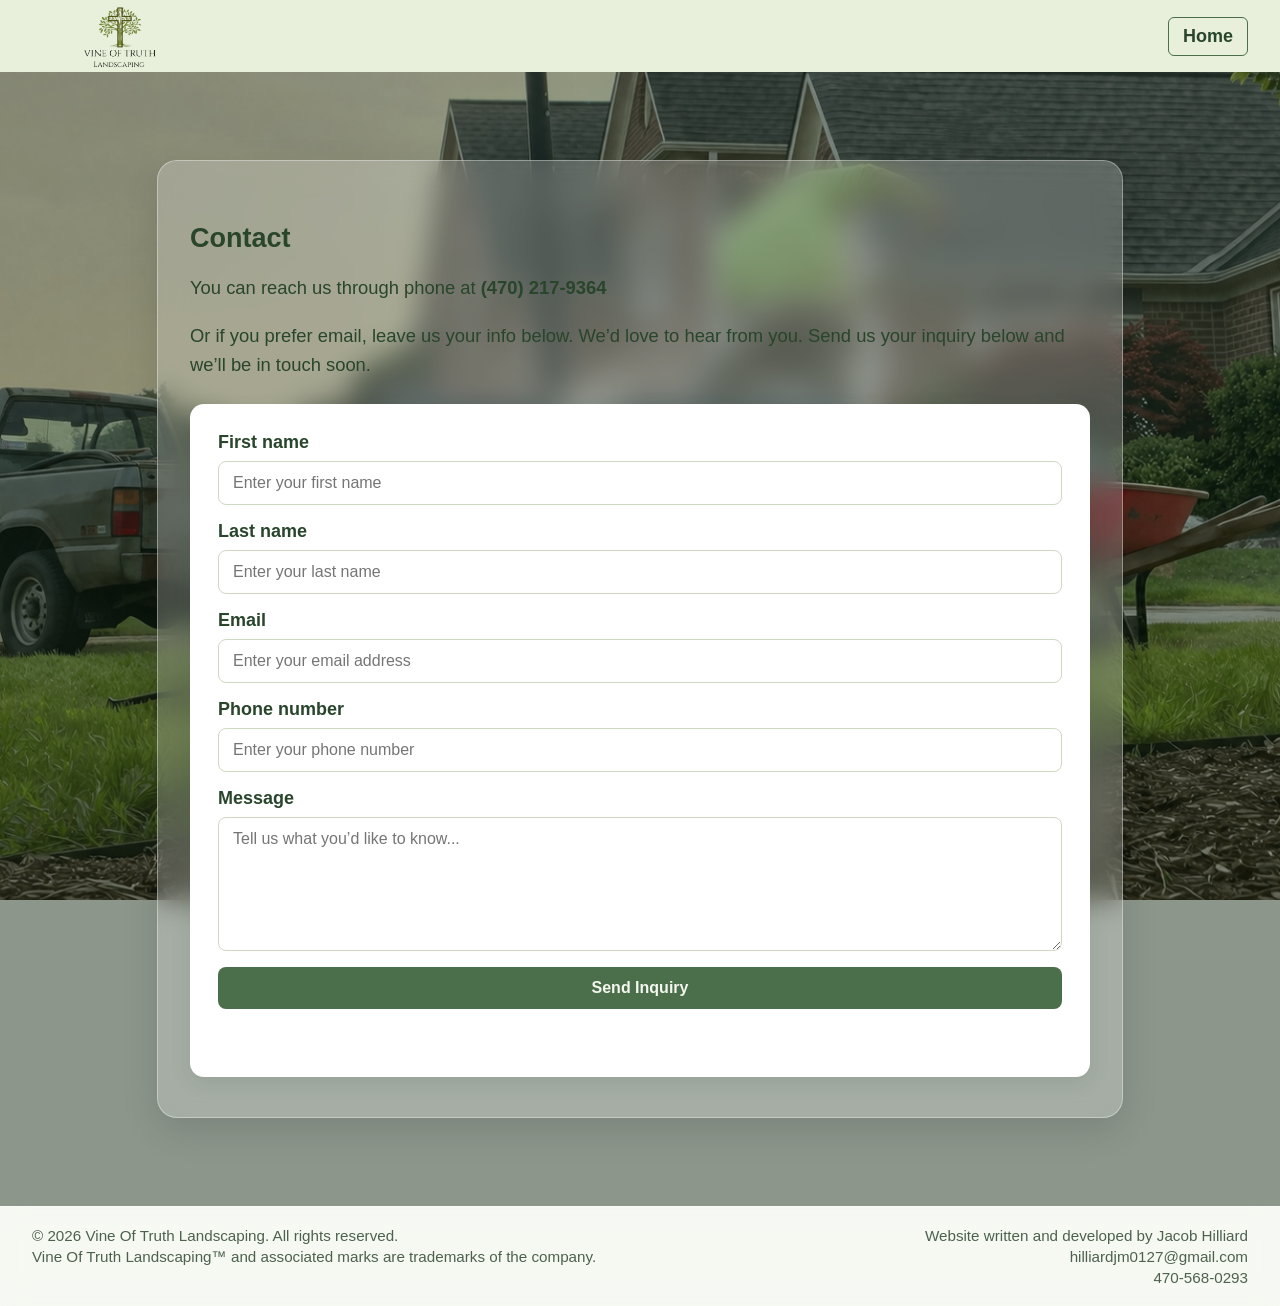
<file: contact.html>
<!DOCTYPE html>
<html lang="en">
    <head>
        <title>Contact - Vine Of Truth</title>
        <meta charset="UTF-8">
        <meta name="viewport" content="width=device-width, initial-scale=1">
        <link href="style.css" rel="stylesheet">
    </head>
    <body>
        <div class="page-transition-overlay" aria-hidden="true">
            <img src="Logo.webp" alt="Vine Of Truth logo" class="transition-logo" />
        </div>

        <header class="top-header">
            <div class="logo">
                <img src="Logo.webp" alt="Vine Of Truth" />
            </div>
            <a href="index.html" class="header-nav-link">Home</a>
        </header>

        <main>
            <section class="contact-hero-section">
                <div class="content-section reveal contact-panel">
                    <h1>Contact</h1>
                    <p>You can reach us through phone at <b>(470) 217-9364</b></p>
                    <p>Or if you prefer email, leave us your info below. We’d love to hear from you. Send us your inquiry below and we’ll be in touch soon.</p>

                    <form id="contact-form" class="contact-form" action="https://formsubmit.co/vineoftruthlandscaping@gmail.com" method="POST">
                        <input type="hidden" name="_subject" value="New inquiry from Vine of Truth website">

                    <div class="form-row">
                        <label for="first-name">First name</label>
                        <input type="text" id="first-name" name="firstName" placeholder="Enter your first name" required>
                    </div>

                    <div class="form-row">
                        <label for="last-name">Last name</label>
                        <input type="text" id="last-name" name="lastName" placeholder="Enter your last name" required>
                    </div>

                    <div class="form-row">
                        <label for="email">Email</label>
                        <input type="email" id="email" name="_replyto" placeholder="Enter your email address" required>
                    </div>

                    <div class="form-row">
                        <label for="phone">Phone number</label>
                        <input type="tel" id="phone" name="phone" placeholder="Enter your phone number" autocomplete="tel">
                    </div>

                    <div class="form-row">
                        <label for="message">Message</label>
                        <textarea id="message" name="message" rows="6" placeholder="Tell us what you’d like to know..." required></textarea>
                    </div>

                    <button type="submit" class="submit-btn">Send Inquiry</button>
                    <p id="form-status" class="form-status" role="status" aria-live="polite"></p>
                </form>
            </div>
        </section>
    </main>

        <footer class="bottom-bar">
            <div class="footer-left">
                <p>© 2026 Vine Of Truth Landscaping. All rights reserved.</p>
                <p>Vine Of Truth Landscaping™ and associated marks are trademarks of the company.</p>
            </div>
            <div class="footer-right">
                <p>Website written and developed by Jacob Hilliard</p>
                <p>hilliardjm0127@gmail.com</p>
                <p>470-568-0293</p>
            </div>
        </footer>

        <script src="script.js"></script>
    </body>
</html>
</file>
<file: style.css>
body {
    margin: 0;
    font-family: Arial, sans-serif;
    background-color: #f4f7ef;
    color: #29452c;
    font-size: 18px;
}

.top-header {
    display: flex;
    justify-content: space-between;
    align-items: center;
    padding: 8px 32px;
    height: 72px;
    background-color: #e8f0dc;
    color: #29452c;
    box-shadow: 0 2px 8px rgba(41, 69, 44, 0.12);
    position: relative;
    box-sizing: border-box;
}

.logo {
    padding: 12px 0px 0px;
    display: flex;
    align-items: center;
}

.logo img {
    height: 100px;
    width: auto;
    display: block;
    max-height: 100%;
}

.nav-links {
    display: flex;
    gap: 20px;
    position: absolute;
    left: 50%;
    transform: translateX(-50%);
}

.nav-links a {
    color: #2f2f2f;
    text-decoration: none;
    font-weight: 600;
    padding: 8px 12px;
    border-radius: 6px;
    transition: background-color 0.2s ease;
}

.nav-links a:hover {
    background-color: rgba(0, 0, 0, 0.08);
}

.header-nav-link {
    color: #29452c;
    text-decoration: none;
    font-weight: 600;
    padding: 8px 14px;
    border: 1px solid #4b6f4a;
    border-radius: 6px;
    transition: background-color 0.2s ease, color 0.2s ease;
    margin-left: auto;
}

.header-nav-link:hover {
    background-color: #4b6f4a;
    color: #f4f7ef;
}

.hero-section {
    min-height: 560px;
    padding: 64px 32px;
    display: flex;
    align-items: center;
    justify-content: center;
    position: relative;
    overflow: hidden;
    background-image: url("shovelingintrailer.jpg");
    background-position: center;
    background-size: cover;
    background-repeat: no-repeat;
    background-attachment: fixed;
}

.hero-section::before {
    content: "";
    position: absolute;
    inset: 0;
    background: linear-gradient(90deg, rgba(15, 31, 16, 0.72) 0%, rgba(15, 31, 16, 0.3) 100%);
    pointer-events: none;
}

.contact-hero-section {
    min-height: calc(100vh - 144px);
    padding: 64px 32px;
    display: flex;
    align-items: center;
    justify-content: center;
    position: relative;
    overflow: hidden;
    background-image: url("shovelingintrailer.jpg");
    background-position: center;
    background-size: cover;
    background-repeat: no-repeat;
    background-attachment: fixed;
}

.contact-hero-section::before {
    content: "";
    position: absolute;
    inset: 0;
    background: rgba(15, 31, 16, 0.45);
    pointer-events: none;
}

.hero-overlay {
    margin: 0 auto;
    position: relative;
    z-index: 1;
    transform: translateY(0);
    transition: transform 0.25s ease-out;
    will-change: transform;
}

.hero-overlay {
    max-width: 470px;
    padding: 28px;
    border-radius: 20px;
    background: rgba(255, 255, 255, 0.2);
    border: 1px solid rgba(255, 255, 255, 0.35);
    box-shadow: 0 12px 36px rgba(0, 0, 0, 0.18);
    backdrop-filter: blur(14px);
    -webkit-backdrop-filter: blur(14px);
    color: #ffffff;
    display: flex;
    flex-direction: column;
    align-items: center;
    text-align: center;
}

.hero-overlay h1 {
    margin: 0 0 10px;
    font-size: 2.2rem;
    line-height: 1.2;
    text-shadow: 0 2px 10px rgba(0, 0, 0, 0.25);
}

.hero-overlay p {
    margin: 0;
    font-size: 1.05rem;
    line-height: 1.6;
    text-shadow: 0 2px 8px rgba(0, 0, 0, 0.2);
}

.quote-button {
    display: inline-block;
    margin-top: 18px;
    padding: 12px 20px;
    border-radius: 999px;
    background: rgba(17, 148, 24, 0.24);
    color: #ffffff;
    text-decoration: none;
    font-weight: 700;
    border: 1px solid rgba(255, 255, 255, 0.35);
    box-shadow: 0 8px 20px rgba(0, 0, 0, 0.16);
    transition: transform 0.2s ease, background-color 0.2s ease;
}

.quote-button:hover {
    background: rgba(255, 255, 255, 0.34);
    transform: translateY(-2px);
}

.page-transition-overlay {
    position: fixed;
    inset: 0;
    z-index: 9999;
    pointer-events: none;
    background: #f4f7ef;
    opacity: 0;
    visibility: hidden;
    clip-path: circle(0% at 50% 50%);
    display: flex;
    align-items: center;
    justify-content: center;
    will-change: clip-path, opacity;
}

.transition-logo {
    width: min(220px, 40vw);
    max-width: 220px;
    height: auto;
    opacity: 0;
    transform: scale(0.8);
    transition: opacity 0.2s ease, transform 0.2s ease;
    filter: drop-shadow(0 8px 24px rgba(0, 0, 0, 0.18));
}

.page-transition-overlay.is-active {
    opacity: 1;
    visibility: visible;
}

.page-transition-overlay.is-active .transition-logo {
    opacity: 1;
    transform: scale(1);
}

.page-transition-overlay.is-expanding {
    animation: transition-expand 0.7s ease forwards;
}

.page-transition-overlay.is-collapsing {
    animation: transition-collapse 0.75s ease forwards;
}

@keyframes transition-expand {
    from {
        clip-path: circle(0% at var(--x, 50%) var(--y, 50%));
    }
    to {
        clip-path: circle(150vmax at var(--x, 50%) var(--y, 50%));
    }
}

@keyframes transition-collapse {
    0% {
        clip-path: circle(150vmax at var(--x, 50%) var(--y, 50%));
    }
    100% {
        clip-path: circle(0% at var(--x, 50%) var(--y, 50%));
    }
}

.content-section {
    padding: 40px 32px;
    max-width: 900px;
    margin: 24px auto;
    border-radius: 20px;
    background: rgba(255, 255, 255, 0.22);
    border: 1px solid rgba(255, 255, 255, 0.35);
    box-shadow: 0 12px 36px rgba(0, 0, 0, 0.12);
    backdrop-filter: blur(14px);
    -webkit-backdrop-filter: blur(14px);
    opacity: 0;
    transform: translateY(40px);
    transition: opacity 0.6s ease, transform 0.6s ease;
}

.contact-panel {
    position: relative;
    z-index: 1;
    transform: translateY(0);
    transition: transform 0.25s ease-out;
    will-change: transform;
}

.content-section.reveal-visible {
    opacity: 1;
    transform: translateY(0);
}

.content-section h1,
.content-section h2 {
    margin-bottom: 10px;
}

.content-section p {
    font-size: 1.15rem;
    line-height: 1.6;
}

.contact-form {
    background-color: #ffffff;
    padding: 28px;
    border-radius: 14px;
    box-shadow: 0 6px 20px rgba(41, 69, 44, 0.1);
    display: grid;
    gap: 16px;
    margin-top: 24px;
}

.form-row {
    display: flex;
    flex-direction: column;
    gap: 8px;
}

.form-row label {
    font-weight: 600;
    color: #29452c;
}

.form-row input,
.form-row textarea {
    padding: 12px 14px;
    border: 1px solid #cdd9c2;
    border-radius: 8px;
    font-size: 1rem;
    font-family: inherit;
    color: #29452c;
}

.form-row input:focus,
.form-row textarea:focus {
    outline: none;
    border-color: #4b6f4a;
    box-shadow: 0 0 0 3px rgba(75, 111, 74, 0.15);
}

.submit-btn {
    background-color: #4b6f4a;
    color: #f4f7ef;
    border: none;
    border-radius: 8px;
    padding: 12px 16px;
    font-size: 1rem;
    font-weight: 600;
    cursor: pointer;
    transition: background-color 0.2s ease;
}

.submit-btn:hover {
    background-color: #3b573a;
}

.form-status {
    min-height: 24px;
    margin: 0;
    color: #4b6f4a;
    font-weight: 600;
}

.reviews-section {
    display: flex;
    flex-direction: column;
    gap: 20px;
}

.reviews-grid {
    display: grid;
    grid-template-columns: repeat(auto-fit, minmax(220px, 1fr));
    gap: 16px;
}

.review-card {
    padding: 20px;
    border-radius: 16px;
    background: rgba(255, 255, 255, 0.25);
    border: 1px solid rgba(255, 255, 255, 0.35);
    box-shadow: 0 8px 20px rgba(0, 0, 0, 0.08);
}

.review-card p {
    margin: 0 0 10px;
    font-size: 1rem;
    line-height: 1.6;
}

.review-card strong {
    color: #29452c;
}

.stars {
    margin: 8px 0 10px;
    color: #f4b400;
    letter-spacing: 2px;
    font-size: 1.1rem;
}

.owner-section {
    display: flex;
    align-items: center;
    justify-content: space-between;
    gap: 24px;
}

.owner-text {
    flex: 1;
}

.owner-image {
    width: 280px;
    height: auto;
    border-radius: 12px;
    box-shadow: 0 4px 12px rgba(41, 69, 44, 0.15);
}

.gallery-section {
    max-width: 1100px;
}

.gallery-section h2 {
    margin-top: 0;
    text-align: center;
    font-size: 2.2rem;
    text-decoration: underline;
}

.gallery-viewer {
    position: relative;
    max-width: 820px;
    margin: 0 auto;
    outline: none;
    touch-action: pan-y;
}

.gallery-image {
    width: 100%;
    height: min(70vh, 680px);
    object-fit: contain;
    display: block;
    background: rgba(255, 255, 255, 0.2);
    border-radius: 12px;
    box-shadow: 0 4px 12px rgba(41, 69, 44, 0.15);
}

.gallery-arrow {
    position: absolute;
    top: 50%;
    z-index: 1;
    width: 44px;
    height: 44px;
    border: 1px solid rgba(255, 255, 255, 0.65);
    border-radius: 50%;
    background: rgba(41, 69, 44, 0.78);
    color: #ffffff;
    font-size: 2rem;
    line-height: 1;
    cursor: pointer;
    transform: translateY(-50%);
    transition: background-color 0.2s ease, transform 0.2s ease;
}

.gallery-arrow:hover,
.gallery-arrow:focus-visible {
    background: #29452c;
    transform: translateY(-50%) scale(1.08);
}

.gallery-arrow-previous {
    left: 14px;
}

.gallery-arrow-next {
    right: 14px;
}

.gallery-counter {
    position: absolute;
    right: 14px;
    bottom: 14px;
    padding: 5px 10px;
    border-radius: 999px;
    background: rgba(41, 69, 44, 0.78);
    color: #ffffff;
    font-size: 0.9rem;
}

.bottom-bar {
    background: rgba(255, 255, 255, 0.2);
    color: #4d614d;
    padding: 16px 32px;
    display: flex;
    justify-content: space-between;
    align-items: flex-start;
    gap: 24px;
    font-size: 0.95rem;
    border-top: 1px solid rgba(255, 255, 255, 0.35);
    backdrop-filter: blur(14px);
    -webkit-backdrop-filter: blur(14px);
}

.footer-left,
.footer-right {
    flex: 1;
}

.footer-right {
    text-align: right;
}

.bottom-bar p {
    margin: 4px 0;
}
</file>
